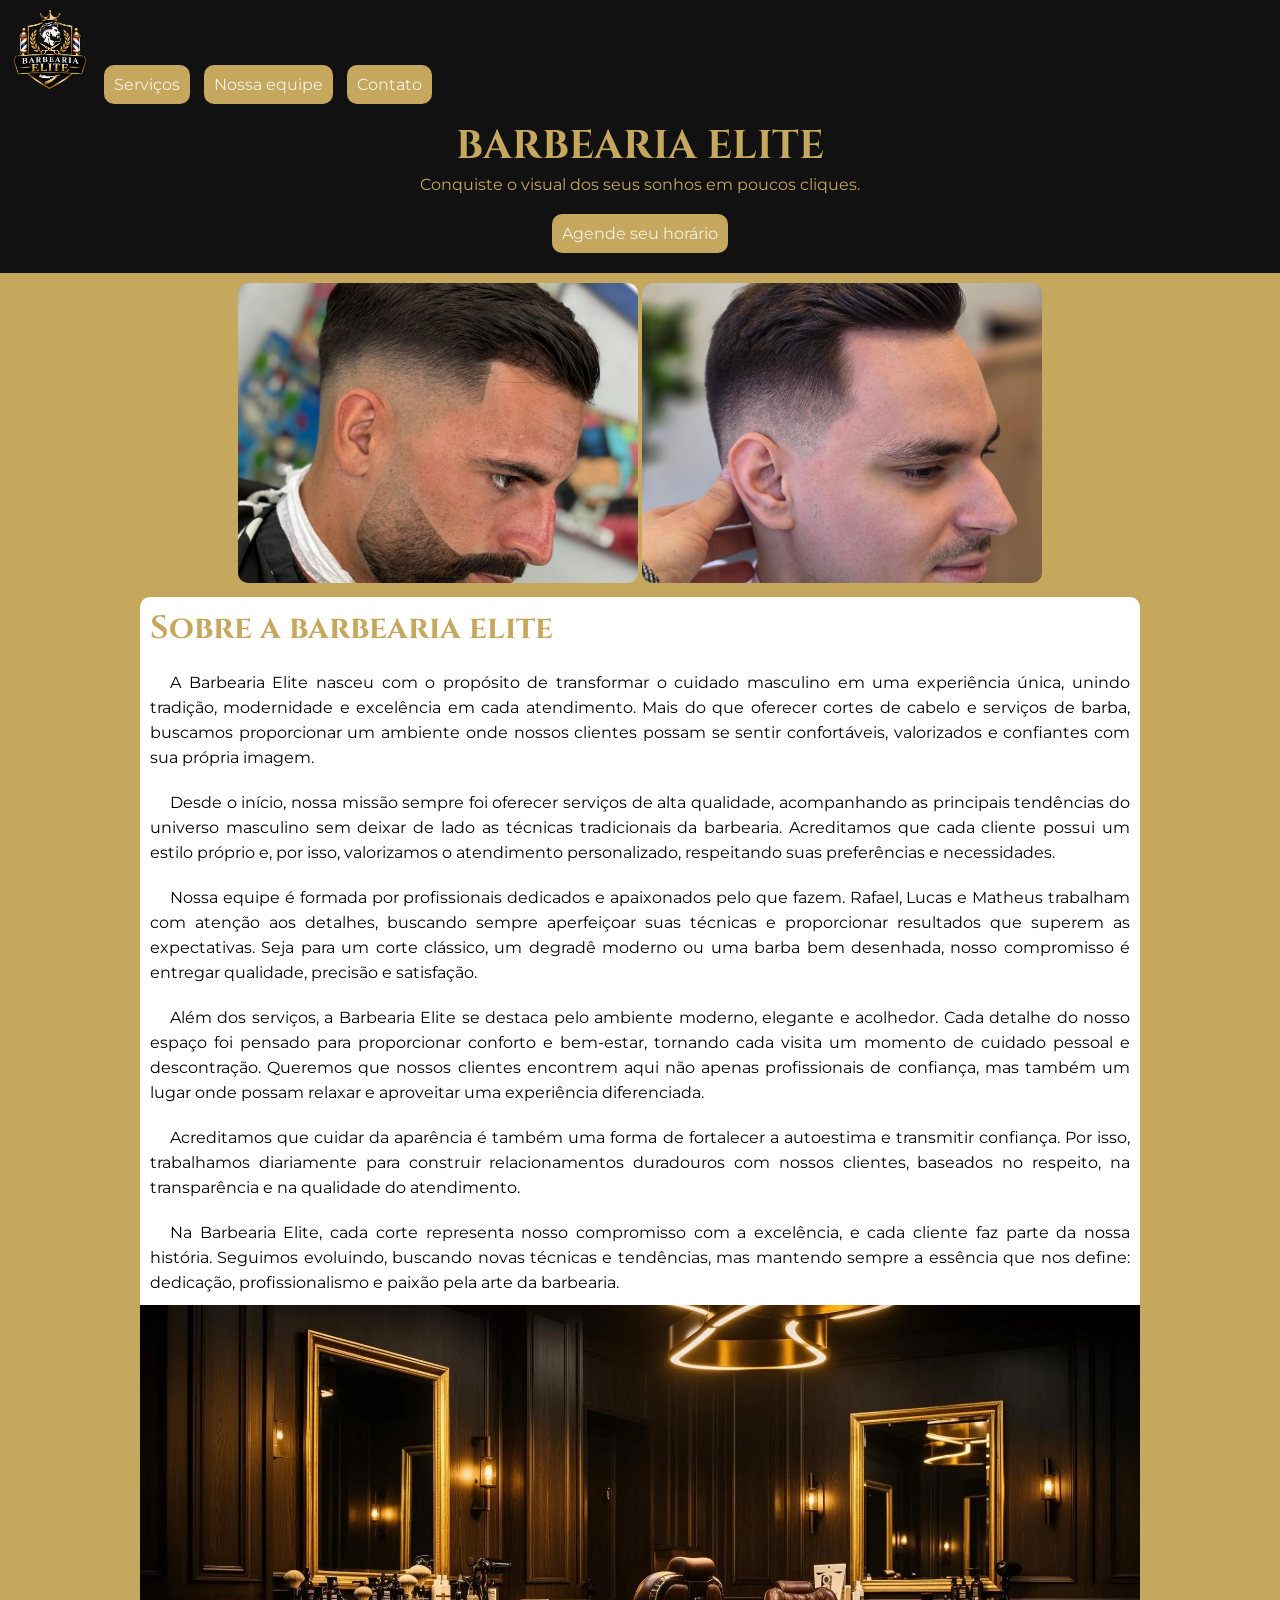
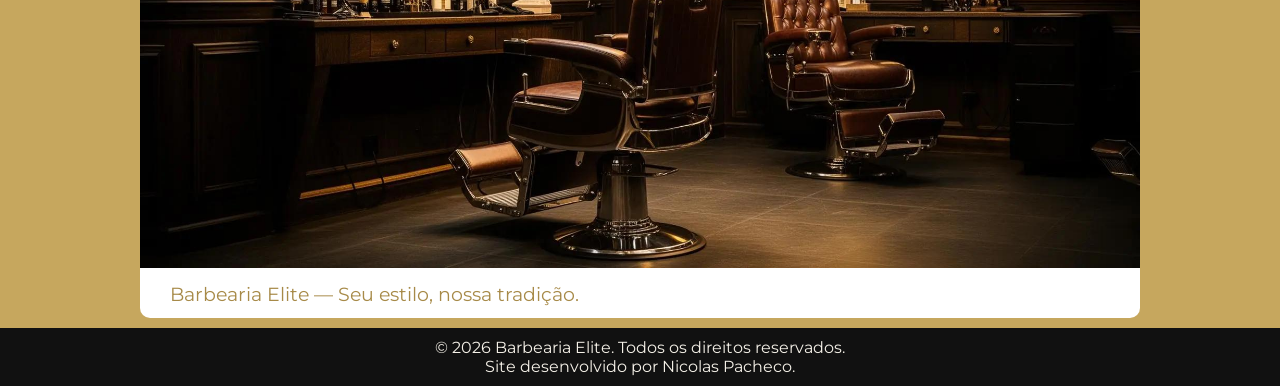
<file: index.html>
<!DOCTYPE html>
<html lang="pt-br">
<head>
    <meta charset="UTF-8">
    <meta name="viewport" content="width=device-width, initial-scale=1.0">
    <title>Barbearia Elite</title>
    <link rel="shortcut icon" href="imagens/favicon.ico" type="image/x-icon">
    <link rel="preconnect" href="https://fonts.googleapis.com">
    <link rel="preconnect" href="https://fonts.gstatic.com" crossorigin>
    <link href="https://fonts.googleapis.com/css2?family=Cinzel:wght@500;600;700&family=Montserrat:wght@400;500;600;700&display=swap" rel="stylesheet">
    <link rel="stylesheet" href="estilo/style.css">
</head>
<body>
    <header>
        <nav>
            <img src="imagens/logo.png" alt="logo da loja">
            <a href="servicos.html">Serviços</a>
            <a href="equipe.html">Nossa equipe</a>
            <a href="contato.html">Contato</a>
        </nav>
        <h1>BARBEARIA ELITE</h1>
        <p>Conquiste o visual dos seus sonhos em poucos cliques.</p>
        <div class="botao">
            <a href="contato.html">Agende seu horário</a>
        </div>
    </header>
    <div class="cabelos-decoracao">
        <img src="imagens/cabelo 1.jpg" alt="Corte 1">
        <img src="imagens/cabelo 2.jpg" alt="Corte 2">
    </div>
    <main>
        <section>
            <h2>Sobre a barbearia elite</h2>
            <p>A Barbearia Elite nasceu com o propósito de transformar o cuidado masculino em uma experiência única, unindo tradição, modernidade e excelência em cada atendimento. Mais do que oferecer cortes de cabelo e serviços de barba, buscamos proporcionar um ambiente onde nossos clientes possam se sentir confortáveis, valorizados e confiantes com sua própria imagem.</p>
            <p>Desde o início, nossa missão sempre foi oferecer serviços de alta qualidade, acompanhando as principais tendências do universo masculino sem deixar de lado as técnicas tradicionais da barbearia. Acreditamos que cada cliente possui um estilo próprio e, por isso, valorizamos o atendimento personalizado, respeitando suas preferências e necessidades.</p>
            <p>Nossa equipe é formada por profissionais dedicados e apaixonados pelo que fazem. Rafael, Lucas e Matheus trabalham com atenção aos detalhes, buscando sempre aperfeiçoar suas técnicas e proporcionar resultados que superem as expectativas. Seja para um corte clássico, um degradê moderno ou uma barba bem desenhada, nosso compromisso é entregar qualidade, precisão e satisfação.</p>
            <p>Além dos serviços, a Barbearia Elite se destaca pelo ambiente moderno, elegante e acolhedor. Cada detalhe do nosso espaço foi pensado para proporcionar conforto e bem-estar, tornando cada visita um momento de cuidado pessoal e descontração. Queremos que nossos clientes encontrem aqui não apenas profissionais de confiança, mas também um lugar onde possam relaxar e aproveitar uma experiência diferenciada.</p>
            <p>Acreditamos que cuidar da aparência é também uma forma de fortalecer a autoestima e transmitir confiança. Por isso, trabalhamos diariamente para construir relacionamentos duradouros com nossos clientes, baseados no respeito, na transparência e na qualidade do atendimento.</p>
            <p>Na Barbearia Elite, cada corte representa nosso compromisso com a excelência, e cada cliente faz parte da nossa história. Seguimos evoluindo, buscando novas técnicas e tendências, mas mantendo sempre a essência que nos define: dedicação, profissionalismo e paixão pela arte da barbearia.</p>
            <img src="imagens/salão.jpg" alt="Barbearia">
            <p><span>Barbearia Elite — Seu estilo, nossa tradição.</span></p>
        </section>
    </main>
    <footer>
        <p>© 2026 Barbearia Elite. Todos os direitos reservados.</p>
        <p>Site desenvolvido por Nicolas Pacheco.</p>
    </footer>
</body>
</html>
</file>
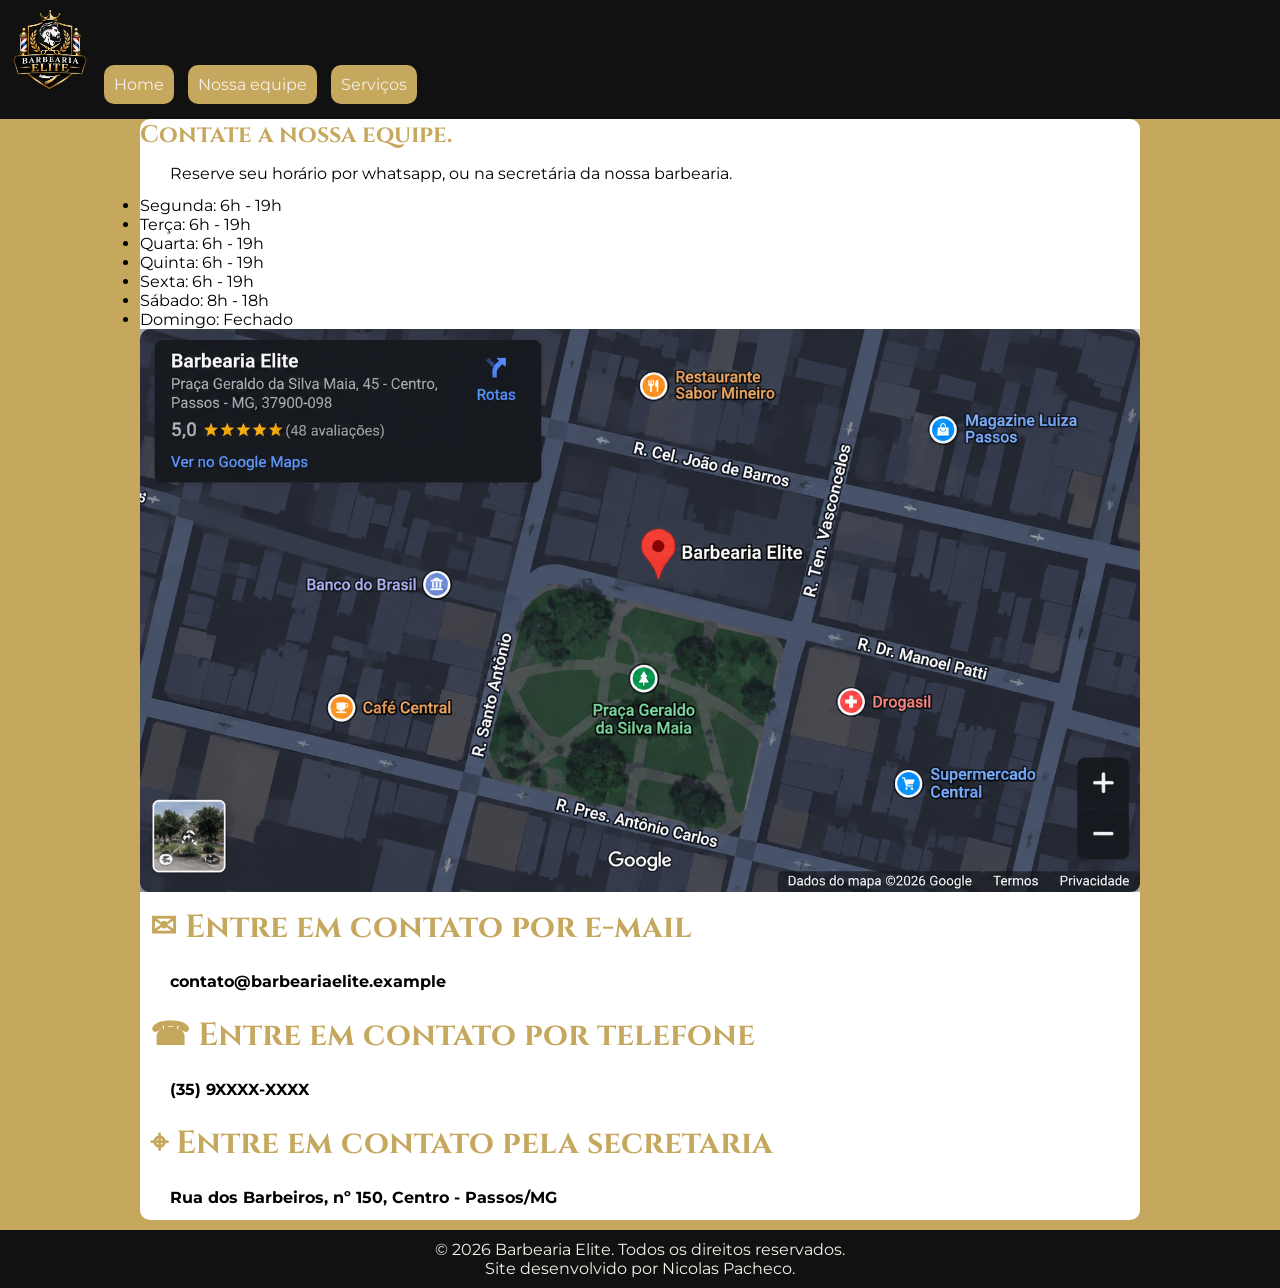
<file: contato.html>
<!DOCTYPE html>
<html lang="pt-br">
<head>
    <meta charset="UTF-8">
    <meta name="viewport" content="width=device-width, initial-scale=1.0">
    <title>Contatos</title>
    <link rel="shortcut icon" href="imagens/favicon.ico" type="image/x-icon">
    <link rel="preconnect" href="https://fonts.googleapis.com">
    <link rel="preconnect" href="https://fonts.gstatic.com" crossorigin>
    <link href="https://fonts.googleapis.com/css2?family=Cinzel:wght@500;600;700&family=Montserrat:wght@400;500;600;700&display=swap" rel="stylesheet">
    <link rel="stylesheet" href="estilo/style.css">
</head>
<body>
    <header>
        <nav>
            <img src="imagens/logo.png" alt="logo da loja">
            <a href="index.html">Home</a>
            <a href="equipe.html">Nossa equipe</a>
            <a href="servicos.html">Serviços</a>
        </nav>
    </header> 
    <main id="contatos">
        <section>
            <h1>Contate a nossa equipe.</h1>
            <p>Reserve seu horário por whatsapp, ou na secretária da nossa barbearia.</p>
            <article id="horário">
                <ul>
                    <li>Segunda: 6h - 19h</li>
                    <li>Terça: 6h - 19h</li>
                    <li>Quarta: 6h - 19h</li>
                    <li>Quinta: 6h - 19h</li>
                    <li>Sexta: 6h - 19h</li>
                    <li>Sábado: 8h - 18h</li>
                    <li>Domingo: Fechado</li>
                </ul>
            </article>
            <article id="local">
                <img src="imagens/localização.png" alt="localização no mapa">
            </article>
            <article id="email">
                <h2>✉ Entre em contato por e-mail</h2>
                <p><strong>contato@barbeariaelite.example</strong></p>
            </article>
            <article id="telefone">
                <h2>☎ Entre em contato por telefone</h2>
                <p><strong>(35) 9XXXX-XXXX</strong></p>
            </article>
            <article id="localização">
                <h2>⌖ Entre em contato pela secretaria</h2>
                <p><strong>Rua dos Barbeiros, nº 150, Centro - Passos/MG</strong></p>
            </article>
        </section>
    </main>
    <footer>
        <p>© 2026 Barbearia Elite. Todos os direitos reservados.</p>
        <p>Site desenvolvido por Nicolas Pacheco.</p>        
    </footer>    
</body>
</html>
</file>
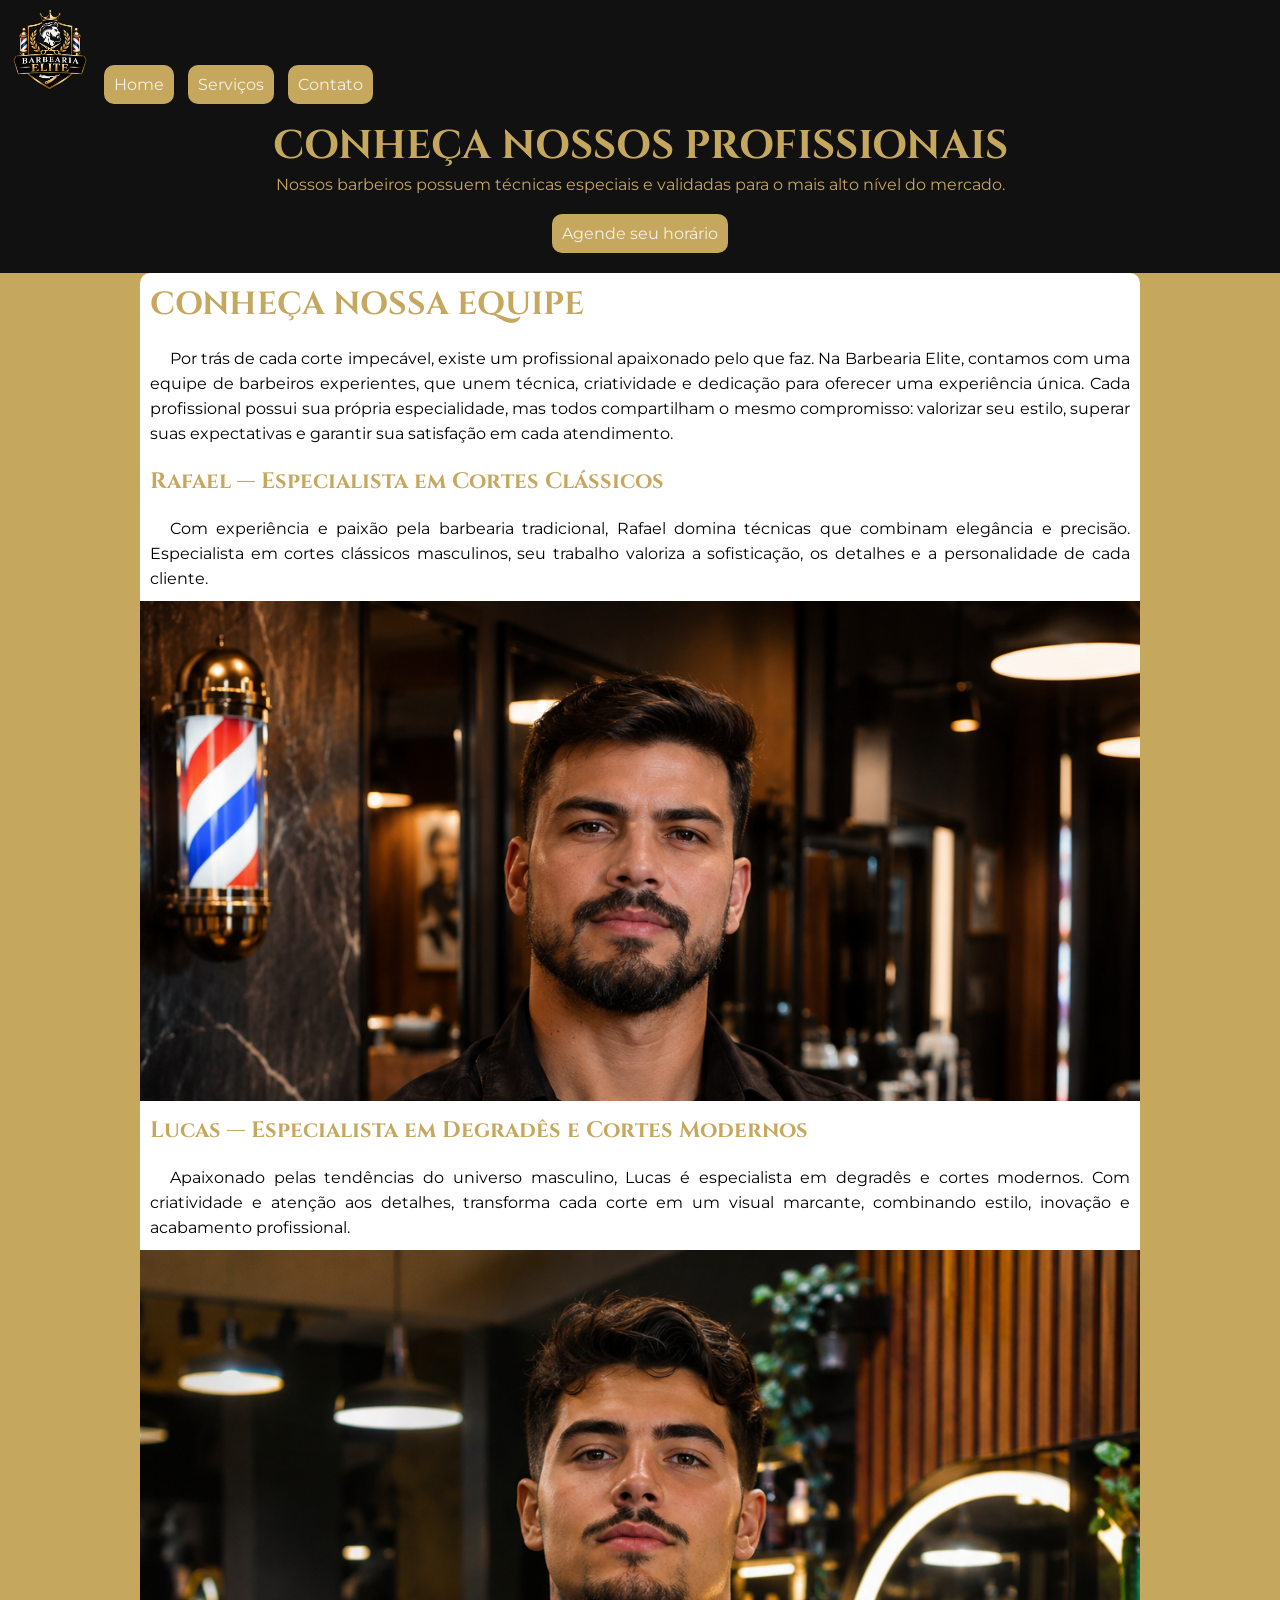
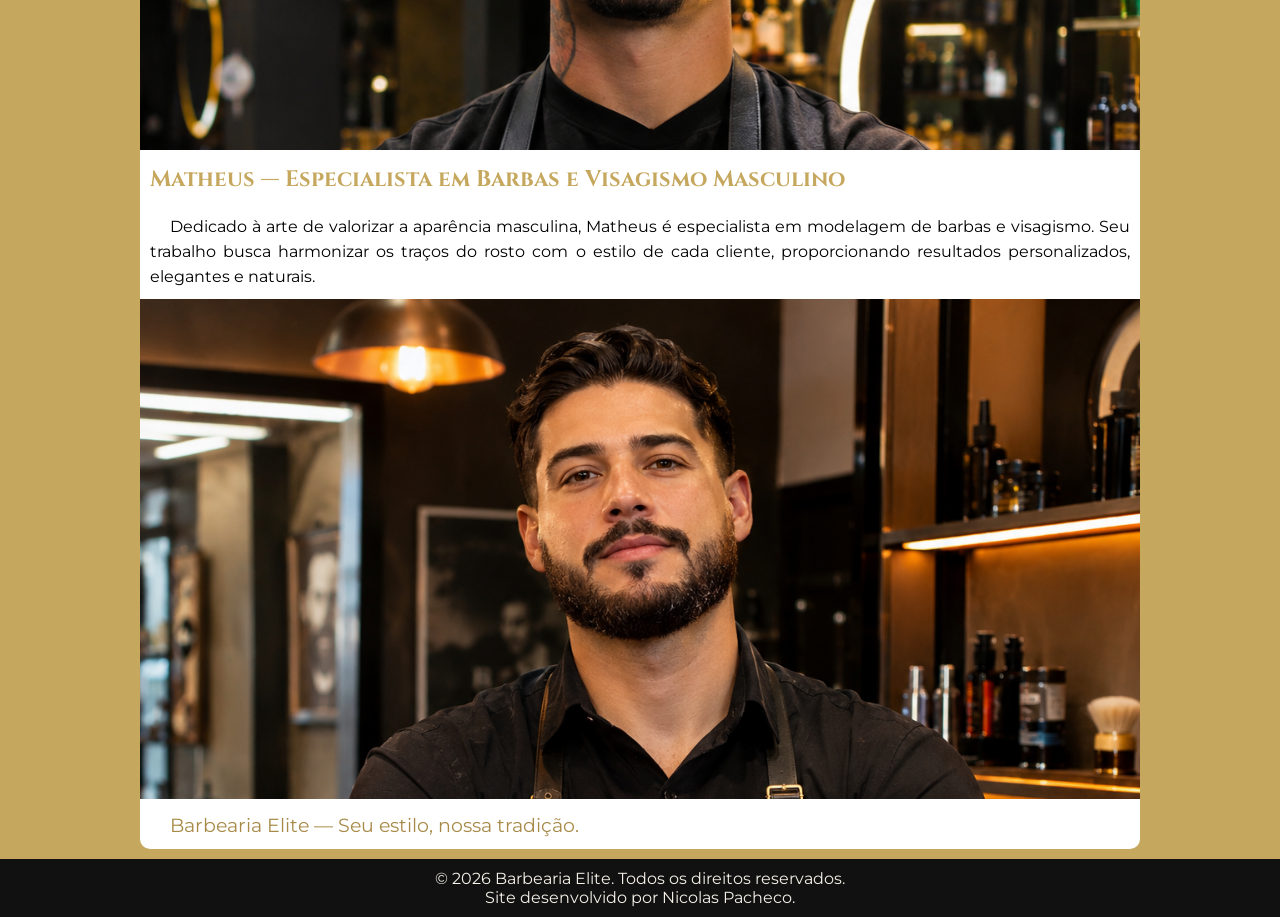
<file: equipe.html>
<!DOCTYPE html>
<html lang="pt-br">
<head>
    <meta charset="UTF-8">
    <meta name="viewport" content="width=device-width, initial-scale=1.0">
    <title>Nossa equipe</title>
    <link rel="shortcut icon" href="imagens/favicon.ico" type="image/x-icon">
    <link rel="preconnect" href="https://fonts.googleapis.com">
    <link rel="preconnect" href="https://fonts.gstatic.com" crossorigin>
    <link href="https://fonts.googleapis.com/css2?family=Cinzel:wght@500;600;700&family=Montserrat:wght@400;500;600;700&display=swap" rel="stylesheet">
    <link rel="stylesheet" href="estilo/style.css">
</head>
<body>
    <header>
        <nav>
            <img src="imagens/logo.png" alt="logo da loja">
            <a href="index.html">Home</a>
            <a href="servicos.html">Serviços</a>
            <a href="contato.html">Contato</a>
        </nav>
        <h1>CONHEÇA NOSSOS PROFISSIONAIS</h1>
        <p>Nossos barbeiros possuem técnicas especiais e validadas para o mais alto nível do mercado.</p>
        <div class="botao">
            <a href="contato.html">Agende seu horário</a>
        </div>
    </header>
    <main class="equipe">
        <section id="apresentação-geral">
            <h2>CONHEÇA NOSSA EQUIPE</h2>
            <p>Por trás de cada corte impecável, existe um profissional apaixonado pelo que faz. Na Barbearia Elite, contamos com uma equipe de barbeiros experientes, que unem técnica, criatividade e dedicação para oferecer uma experiência única. Cada profissional possui sua própria especialidade, mas todos compartilham o mesmo compromisso: valorizar seu estilo, superar suas expectativas e garantir sua satisfação em cada atendimento.</p>
        </section>
        <article id="rafael-barbeiro">
            <h3>Rafael — Especialista em Cortes Clássicos</h3>
            <p>Com experiência e paixão pela barbearia tradicional, Rafael domina técnicas que combinam elegância e precisão. Especialista em cortes clássicos masculinos, seu trabalho valoriza a sofisticação, os detalhes e a personalidade de cada cliente.</p>
            <img src="imagens/barbeiro1.png" alt="Barbeiro Rafael">
        </article>
        <article id="lucas-barbeiro">
            <h3>Lucas — Especialista em Degradês e Cortes Modernos</h3>
            <p>Apaixonado pelas tendências do universo masculino, Lucas é especialista em degradês e cortes modernos. Com criatividade e atenção aos detalhes, transforma cada corte em um visual marcante, combinando estilo, inovação e acabamento profissional.</p>
            <img src="imagens/barbeiro2.png" alt="Barbeiro Lucas">
        </article>
        <article id="matheus-barbeiro">
            <h3>Matheus — Especialista em Barbas e Visagismo Masculino</h3>
            <p>Dedicado à arte de valorizar a aparência masculina, Matheus é especialista em modelagem de barbas e visagismo. Seu trabalho busca harmonizar os traços do rosto com o estilo de cada cliente, proporcionando resultados personalizados, elegantes e naturais.</p>
            <img src="imagens/barbeiro3.png" alt="Barbeiro Matheus">
        </article>
        <p><span>Barbearia Elite — Seu estilo, nossa tradição.</span></p>
    </main>  
    <footer>
        <p>© 2026 Barbearia Elite. Todos os direitos reservados.</p>
        <p>Site desenvolvido por Nicolas Pacheco.</p>      
    </footer>
</body>
</html>
</file>
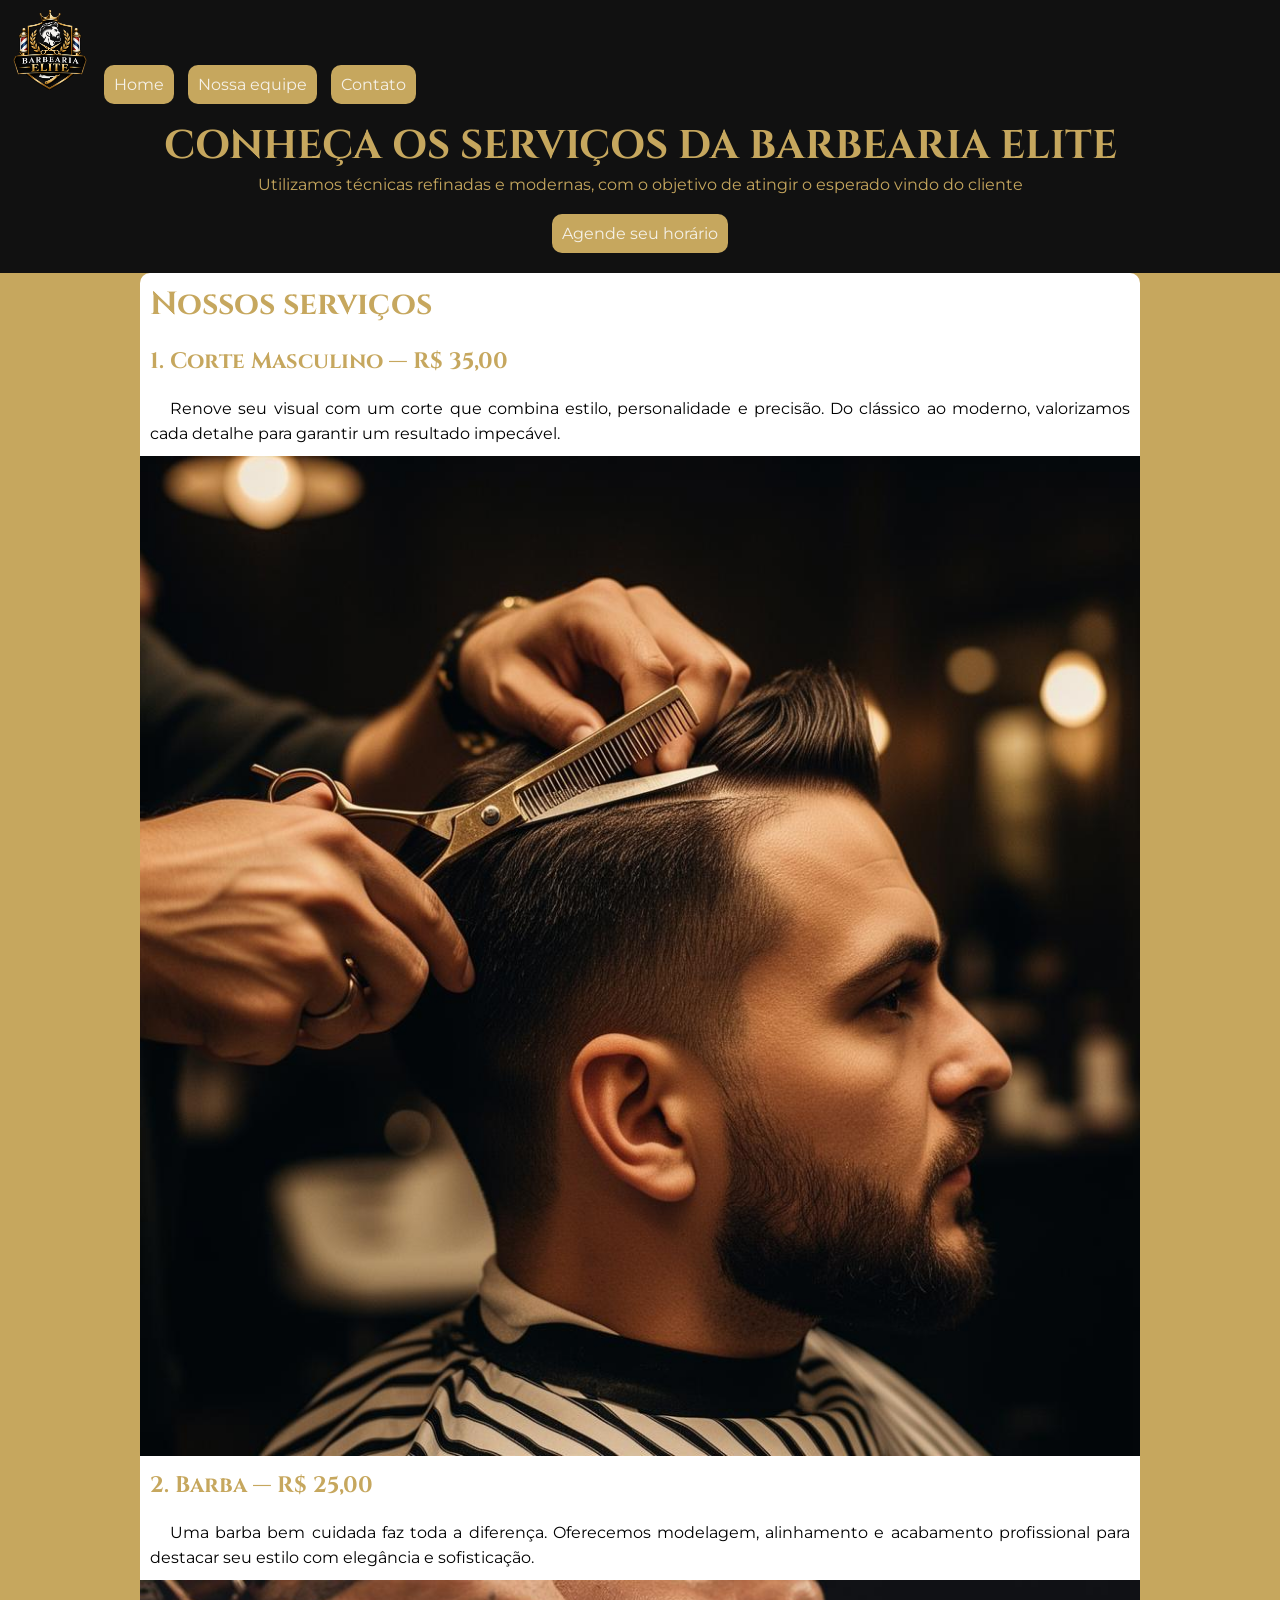
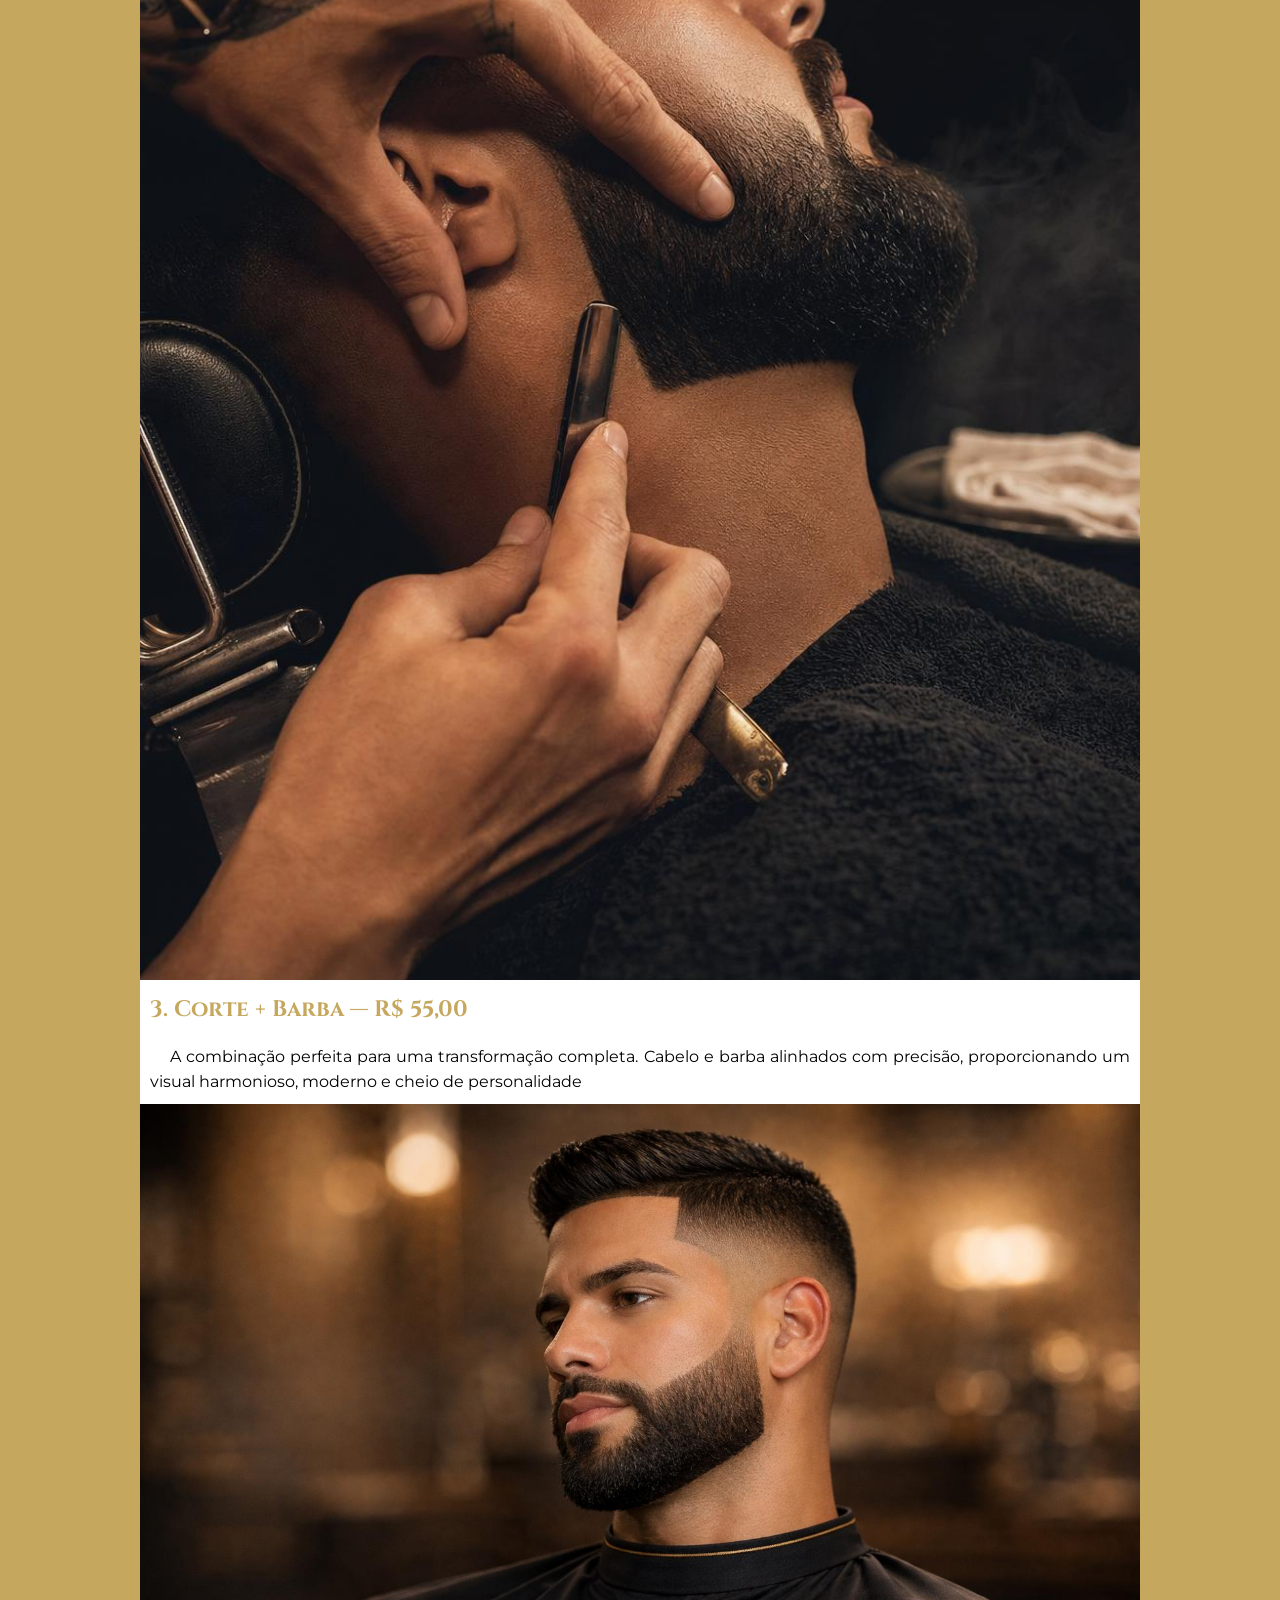
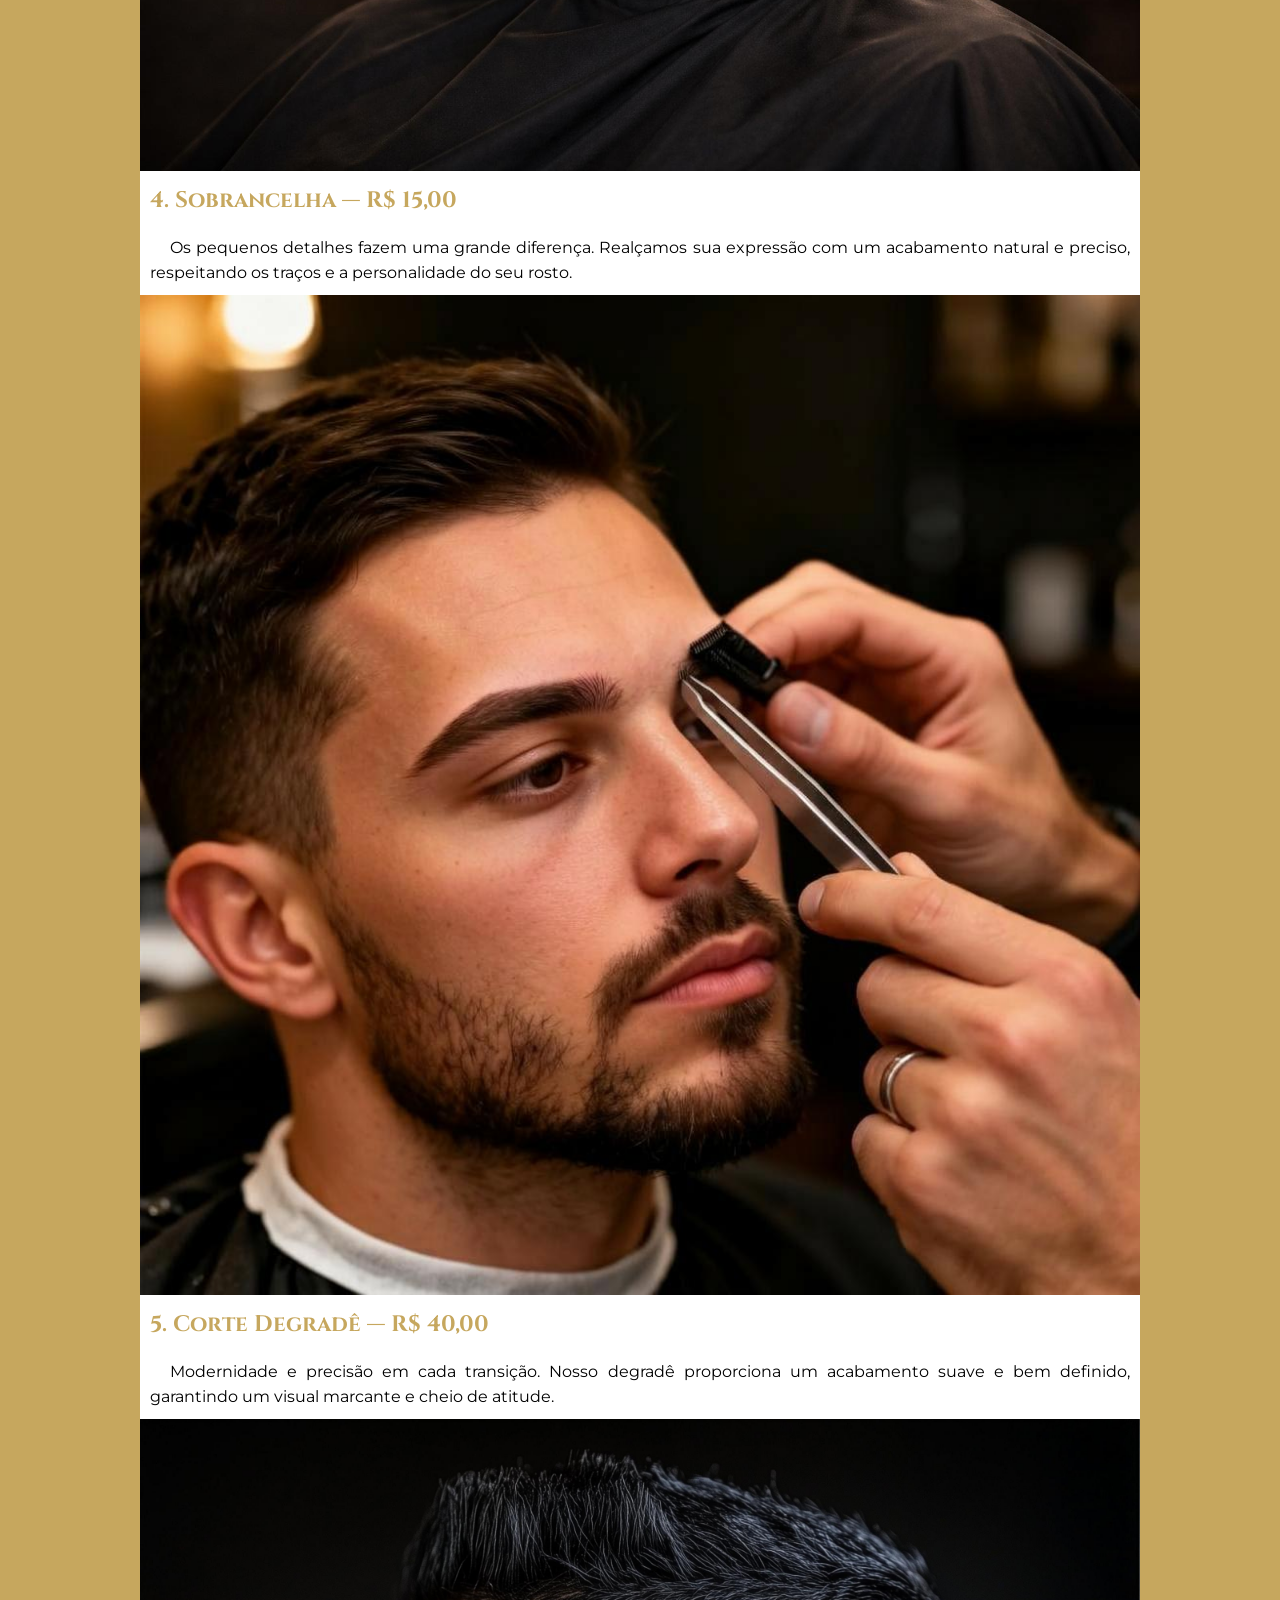
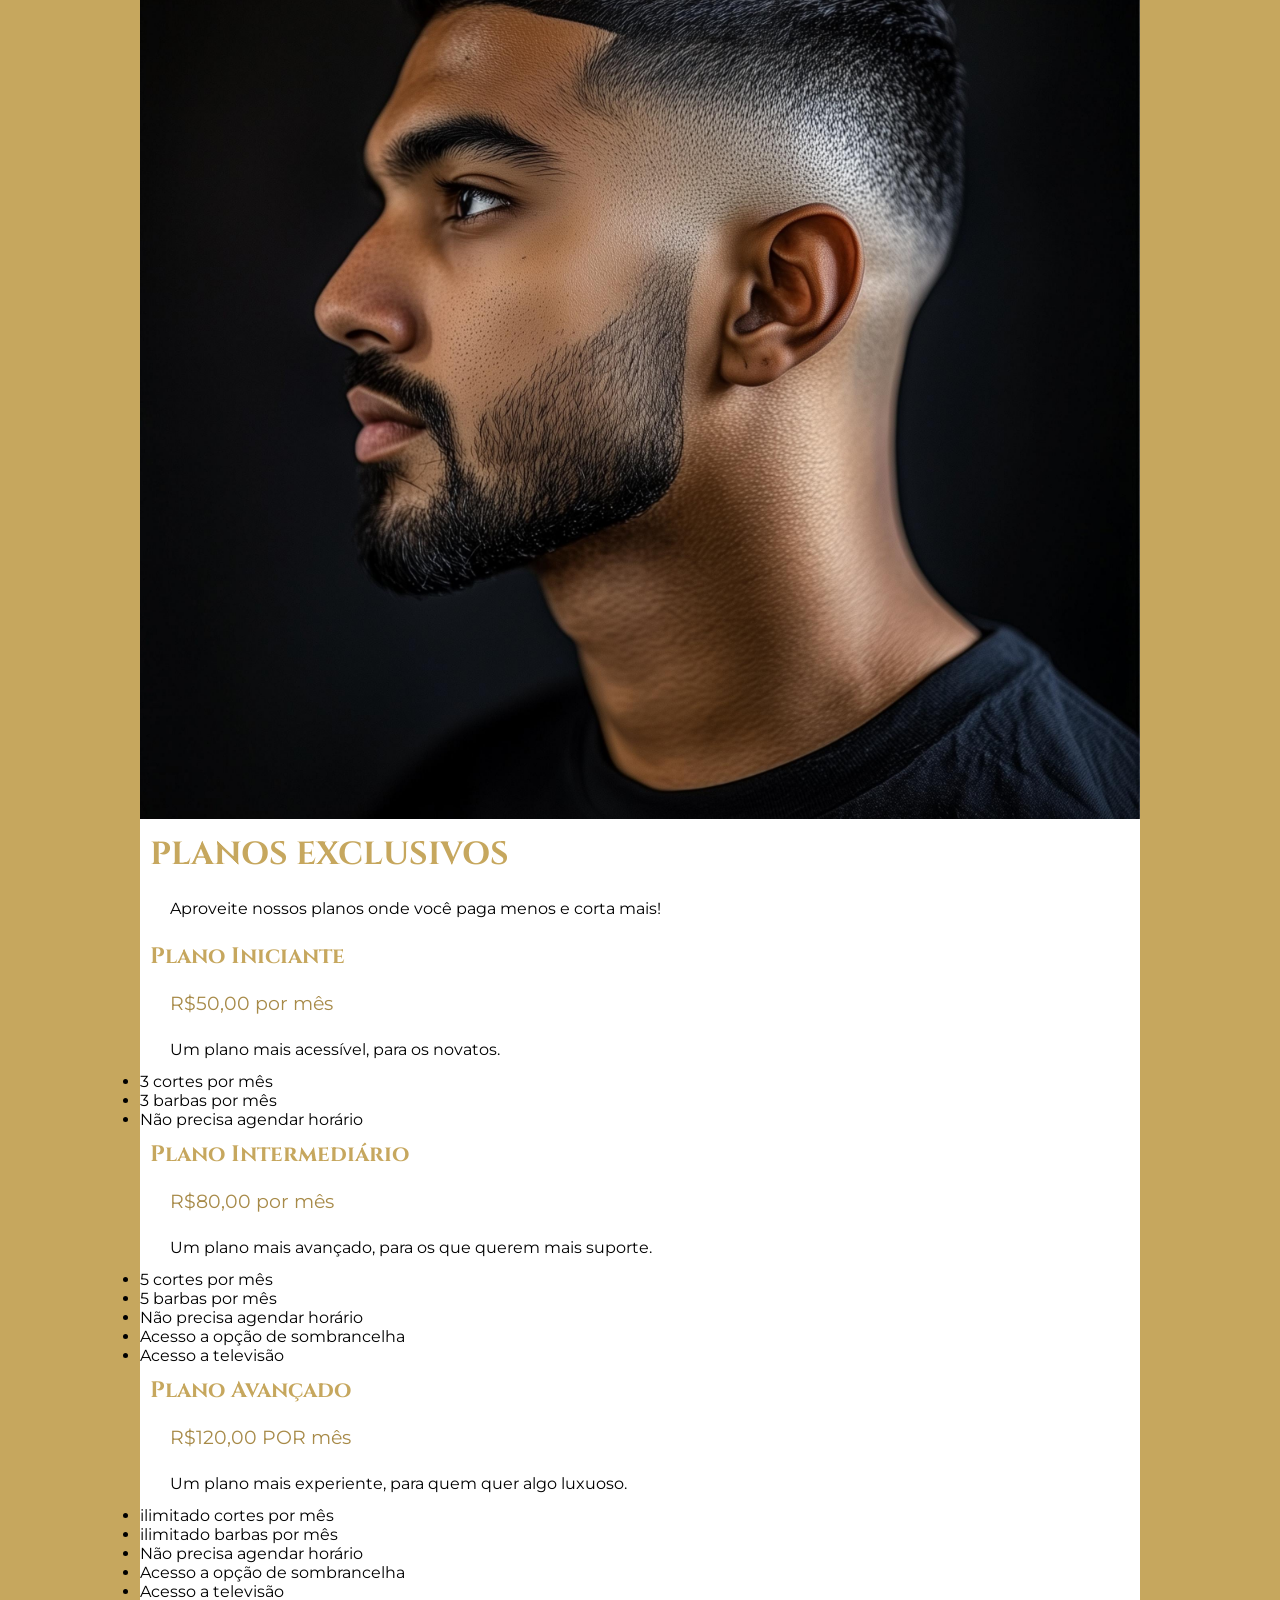
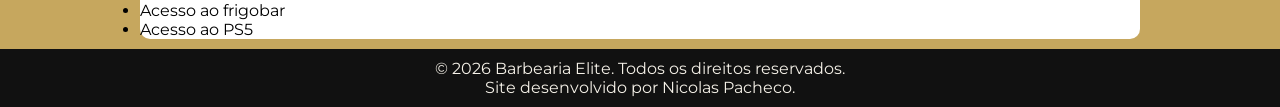
<file: servicos.html>
<!DOCTYPE html>
<html lang="pt-br">
<head>
    <meta charset="UTF-8">
    <meta name="viewport" content="width=device-width, initial-scale=1.0">
    <title>Nossos serviços</title>
    <link rel="shortcut icon" href="imagens/favicon.ico" type="image/x-icon">
    <link rel="preconnect" href="https://fonts.googleapis.com">
    <link rel="preconnect" href="https://fonts.gstatic.com" crossorigin>
    <link href="https://fonts.googleapis.com/css2?family=Cinzel:wght@500;600;700&family=Montserrat:wght@400;500;600;700&display=swap" rel="stylesheet">
    <link rel="stylesheet" href="estilo/style.css">
</head>
<body>
    <header>
        <nav>
            <img src="imagens/logo.png" alt="logo da loja">
            <a href="index.html">Home</a>
            <a href="equipe.html">Nossa equipe</a>
            <a href="contato.html">Contato</a>
        </nav>
        <h1>CONHEÇA OS SERVIÇOS DA BARBEARIA ELITE</h1>
        <p>Utilizamos técnicas refinadas e modernas, com o objetivo de atingir o esperado vindo do cliente</p>
        <div class="botao">
            <a href="contato.html">Agende seu horário</a>
        </div>
    </header>
    <main class="servicos">
        <section id="cortes-cabelo">
            <h2>Nossos serviços</h2>
            <article class="card-servicos" id="corte-masculino">
                <h3>1. Corte Masculino — R$ 35,00</h3>
                <p>Renove seu visual com um corte que combina estilo, personalidade e precisão. Do clássico ao moderno, valorizamos cada detalhe para garantir um resultado impecável.</p>
                <img src="imagens/corte-masculino.jpg" alt="Corte masculino">
            </article>
            <article class="card-servicos" id="barba">
                <h3>2. Barba — R$ 25,00</h3>
                <p>Uma barba bem cuidada faz toda a diferença. Oferecemos modelagem, alinhamento e acabamento profissional para destacar seu estilo com elegância e sofisticação.</p>
                <img src="imagens/barba.jpg" alt="Barba">
            </article>
            <article class="card-servicos" id="corte-barba">
                <h3>3. Corte + Barba — R$ 55,00</h3>
                <p>A combinação perfeita para uma transformação completa. Cabelo e barba alinhados com precisão, proporcionando um visual harmonioso, moderno e cheio de personalidade</p>
                <img src="imagens/corte-barba.jpg" alt="Corte e barba">
            </article>
            <article class="card-servicos" id="sombrancelha">
                <h3>4. Sobrancelha — R$ 15,00</h3>
                <p>Os pequenos detalhes fazem uma grande diferença. Realçamos sua expressão com um acabamento natural e preciso, respeitando os traços e a personalidade do seu rosto.</p>
                <img src="imagens/sombrancelha.jpg" alt="sombrancelha">
            </article>
            <article class="card-servicos" id="corte-degradê">
                <h3>5. Corte Degradê — R$ 40,00</h3>
                <p>Modernidade e precisão em cada transição. Nosso degradê proporciona um acabamento suave e bem definido, garantindo um visual marcante e cheio de atitude.</p>
                <img src="imagens/corte-degrade.jpg" alt="degradê">
            </article>
        </section>
        <section id="Planos-exclusivos">
                <h2>PLANOS EXCLUSIVOS</h2>
                <p>Aproveite nossos planos onde você paga menos e corta mais!</p>
            <article class="card-plano" id="plano-iniciante">
                <h3>Plano Iniciante</h3>
                <p><span>R$50,00 por mês</span></p>
                <p>Um plano mais acessível, para os novatos.</p>
                <ul>
                    <li>3 cortes por mês</li> 
                    <li>3 barbas por mês</li> 
                    <li>Não precisa agendar horário</li>
                </ul>
            </article>
            <article class="card-plano" id="plano-intermediario">
                <h3>Plano Intermediário</h3>
                <p><span>R$80,00 por mês</span></p>
                <p>Um plano mais avançado, para os que querem mais suporte.</p>
                <ul>
                    <li>5 cortes por mês</li> 
                    <li>5 barbas por mês</li> 
                    <li>Não precisa agendar horário</li>
                    <li>Acesso a opção de sombrancelha</li>
                    <li>Acesso a televisão</li>
                </ul>
            </article>
            <article class="card-plano" id="plano-avançado">
                <h3>Plano Avançado</h3>
                <p><span>R$120,00 POR mês</span></p>
                <p>Um plano mais experiente, para quem quer algo luxuoso.</p>
                <ul>
                    <li>ilimitado cortes por mês</li> 
                    <li>ilimitado barbas por mês</li> 
                    <li>Não precisa agendar horário</li>
                    <li>Acesso a opção de sombrancelha</li>
                    <li>Acesso a televisão</li>
                    <li>Acesso ao frigobar</li>
                    <li>Acesso ao PS5</li>
                </ul>
            </article>
        </section>
        
    </main>
    <footer>
        <p>© 2026 Barbearia Elite. Todos os direitos reservados.</p>
        <p>Site desenvolvido por Nicolas Pacheco.</p>     
    </footer>
</body>
</html>
</file>
<file: estilo/style.css>
@charset "UTF-8";

@import url('https://fonts.googleapis.com/css2?family=Cinzel:wght@500;600;700&family=Montserrat:wght@400;500;600;700&display=swap');

:root{
    --cor01: #111111;
    --cor02: #C6A75E;
    --cor03: #F5F1E8;

    --fonte-padrao: 'Montserrat', sans-serif;
    --fonte-destaque: 'Cinzel', serif;
}

*{
    margin: 0px;
    padding: 0px;
}

body{
    font-family: var(--fonte-padrao);
    background-color: var(--cor02);
}

h1, h2, h3{
    font-family: var(--fonte-destaque);
    color: var(--cor02);
}

header{
    background-color: var(--cor01);
    margin: auto;
    padding: 10px;
}

header h1{
    text-align: center;
    padding-top: 10px;
    font-size: 2.5em;
}

header p{
    text-align: center;
    color: var(--cor02);
    margin-top: 2px;
}

header a{
    color: var(--cor03);
    background-color: var(--cor02);
    padding: 10px;
    text-decoration: none;
    border-radius: 10px;
}

header a:hover{
    background-color: #816d3d;
    color: #C6A75E;
    transition-duration: 0.7s;
}

.botao {
    text-align: center;
    padding: 20px;
    margin-top: 10px;
}

nav{
    background-color: var(--cor01);  
    padding-bottom: 15px; 
}

nav img{
    width: 80px;
}

nav a{
    color: var(--cor03);
    background-color: var(--cor02);
    padding: 10px;
    margin-bottom: 10px;
    margin-left: 10px;
    text-align: right;
}

div img{
    width: 200px;
}

footer{
    background-color: var(--cor01);
    color: var(--cor03);
    text-align: center;
    padding: 10px;
}
.cabelos-decoracao{
    text-align: center;
    margin-top: 10px;
    margin-bottom: 10px;
}

.cabelos-decoracao img {
    display: inline-block;
    width: 400px;
    height: 300px;
    object-fit: cover;
    border-radius: 10px;
}

main{
    border-radius: 10px;
    text-align: justify;
    margin: auto;
    background-color: white;
    width: 1000px;
    margin-bottom: 10px;
}

main h2{
    padding: 10px;
    font-size: 2em;
}

main h3{
    padding: 10px;
    font-size: 1.4em;
}

main p{
    padding: 10px;
    text-indent: 20px;
    line-height: 25px;
}

main img{
    width: 100%;
}

main span{
    color: #a78a48;
    font-size: larger;
}

main.equipe img{
    object-fit: cover;
    object-position:  top center;
    height: 500px;
}
</file>
